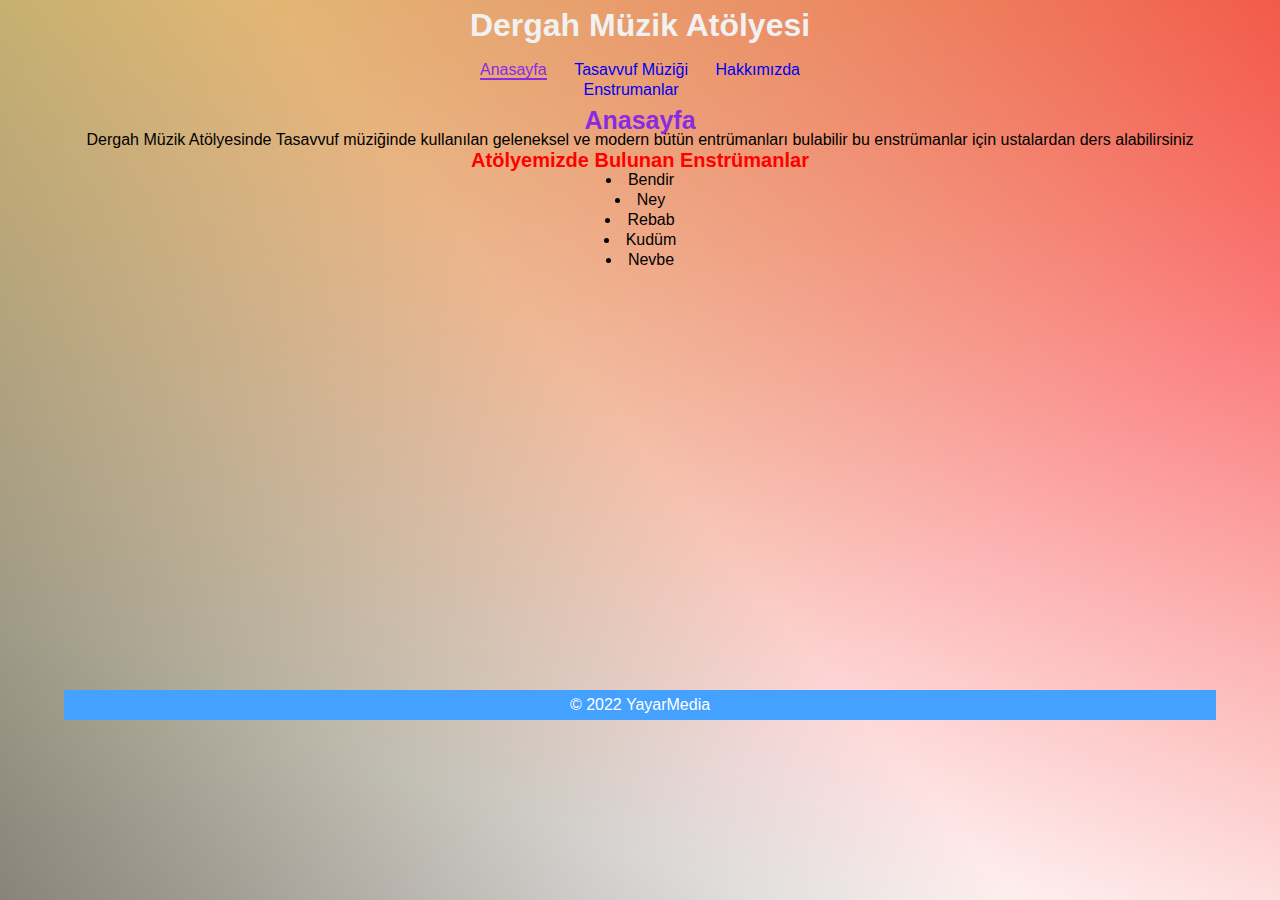
<file: index.html>
<!DOCTYPE html>
<html lang="en">
<head>
    <meta charset="UTF-8">
    <meta http-equiv="X-UA-Compatible" content="IE=edge">
    <meta name="viewport" content="width=device-width, initial-scale=1.0">
    <link rel="stylesheet" type="text/css" href="style.css">
    <title>Dergah Müzik Atölyesi</title>
</head>
<body>
    <!-- Header Start -->
    <header id="top">
        <h1 class="logo">Dergah Müzik Atölyesi</h1>
        <!-- Menu start -->
        <nav class="navbar">
            <ul>
                <li >
                    <a href="index.html" class="menu active">Anasayfa</a>
                </li>
                <li>
                    <a href="product.html" class="menu">Tasavvuf Müziği Enstrumanlar</a>
                </li>
                <li>
                    <a href="about-us.html" class="menu">Hakkımızda</a>
                </li>
            </ul>
        </nav>
        <!-- Menu end -->
    </header>
    <!-- Header End -->
    <!-- main start -->
    <h2 class="main-title" >Anasayfa</h2>
    <p>Dergah Müzik Atölyesinde Tasavvuf müziğinde kullanılan geleneksel ve modern bütün entrümanları bulabilir bu enstrümanlar için ustalardan ders alabilirsiniz</p>
<h3 class="red-title">Atölyemizde Bulunan Enstrümanlar</h3>
    <ul class="main-list">
        <li>Bendir</li>
        <li>Ney</li>
        <li>Rebab</li>
        <li>Kudüm</li>
        <li>Nevbe</li>
    </ul>

<br><br><br><br><br><br><br><br><br><br><br><br><br><br><br><br><br><br><br><br><br>
    <footer>
        <p>© 2022 YayarMedia</p>
    </footer>
</body>
</html>
</file>
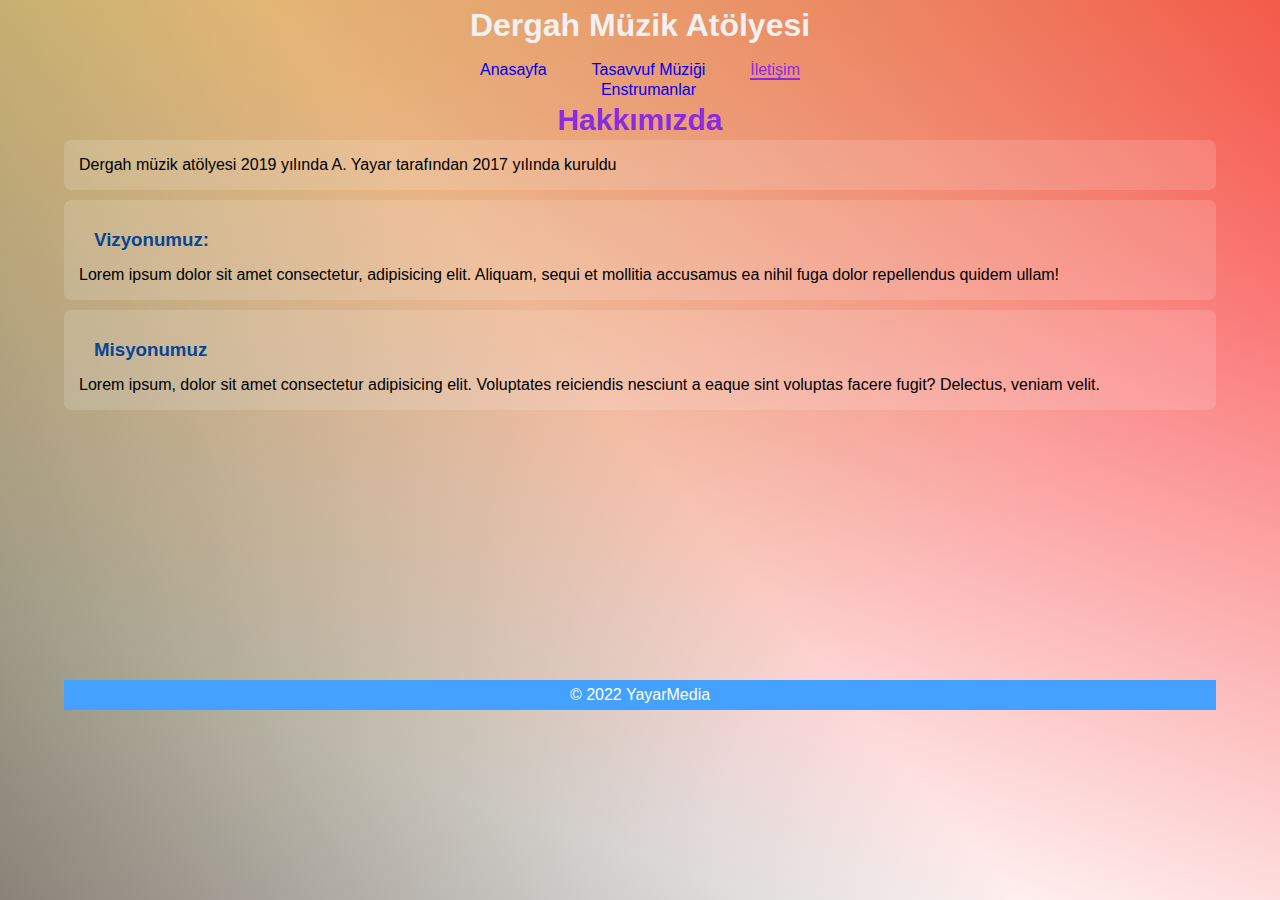
<file: about-us.html>
<!DOCTYPE html>
<html lang="en">
<head>
    <meta charset="UTF-8">
    <meta http-equiv="X-UA-Compatible" content="IE=edge">
    <meta name="viewport" content="width=device-width, initial-scale=1.0">
    <link rel="stylesheet" type="text/css" href="style.css">
    <title>İletişim</title>
</head>
<body>
    <!-- Header Start -->
    <header id="top">
        <h1 class="logo">Dergah Müzik Atölyesi</h1>
        <!-- Menu start -->
        <nav class="navbar">
            <ul>
                <li >
                    <a href="index.html" class="menu ">Anasayfa</a>
                </li>
                <li>
                    <a href="product.html" class="menu">Tasavvuf Müziği Enstrumanlar</a>
                </li>
                <li>
                    <a href="about-us.html" class="menu active">İletişim</a>
                </li>
            </ul>
        </nav>
        <!-- Menu end -->
    </header>
    <!-- Header End -->
    <!-- about-us start -->
    <h2 class="title-about">Hakkımızda</h2>
    <article>
        <p class="text">Dergah müzik atölyesi 2019 yılında A. Yayar tarafından 2017 yılında kuruldu</p>
    </article>
    <article>
        <h3 class="title-second">Vizyonumuz:</h3>
    <p class="text">Lorem ipsum dolor sit amet consectetur, adipisicing elit. Aliquam, sequi et mollitia accusamus ea nihil fuga dolor repellendus quidem ullam!</p>

    </article>
   
    <article>
        <h3 class="title-second">Misyonumuz</h3>
        <p class="text">Lorem ipsum, dolor sit amet consectetur adipisicing elit. Voluptates reiciendis nesciunt a eaque sint voluptas facere fugit? Delectus, veniam velit.</p>
    </article>
    
    <br><br><br><br><br><br><br><br><br><br><br><br><br>
    <footer>
        <p>© 2022 YayarMedia</p>
    </footer>
</body>
</html>
</file>
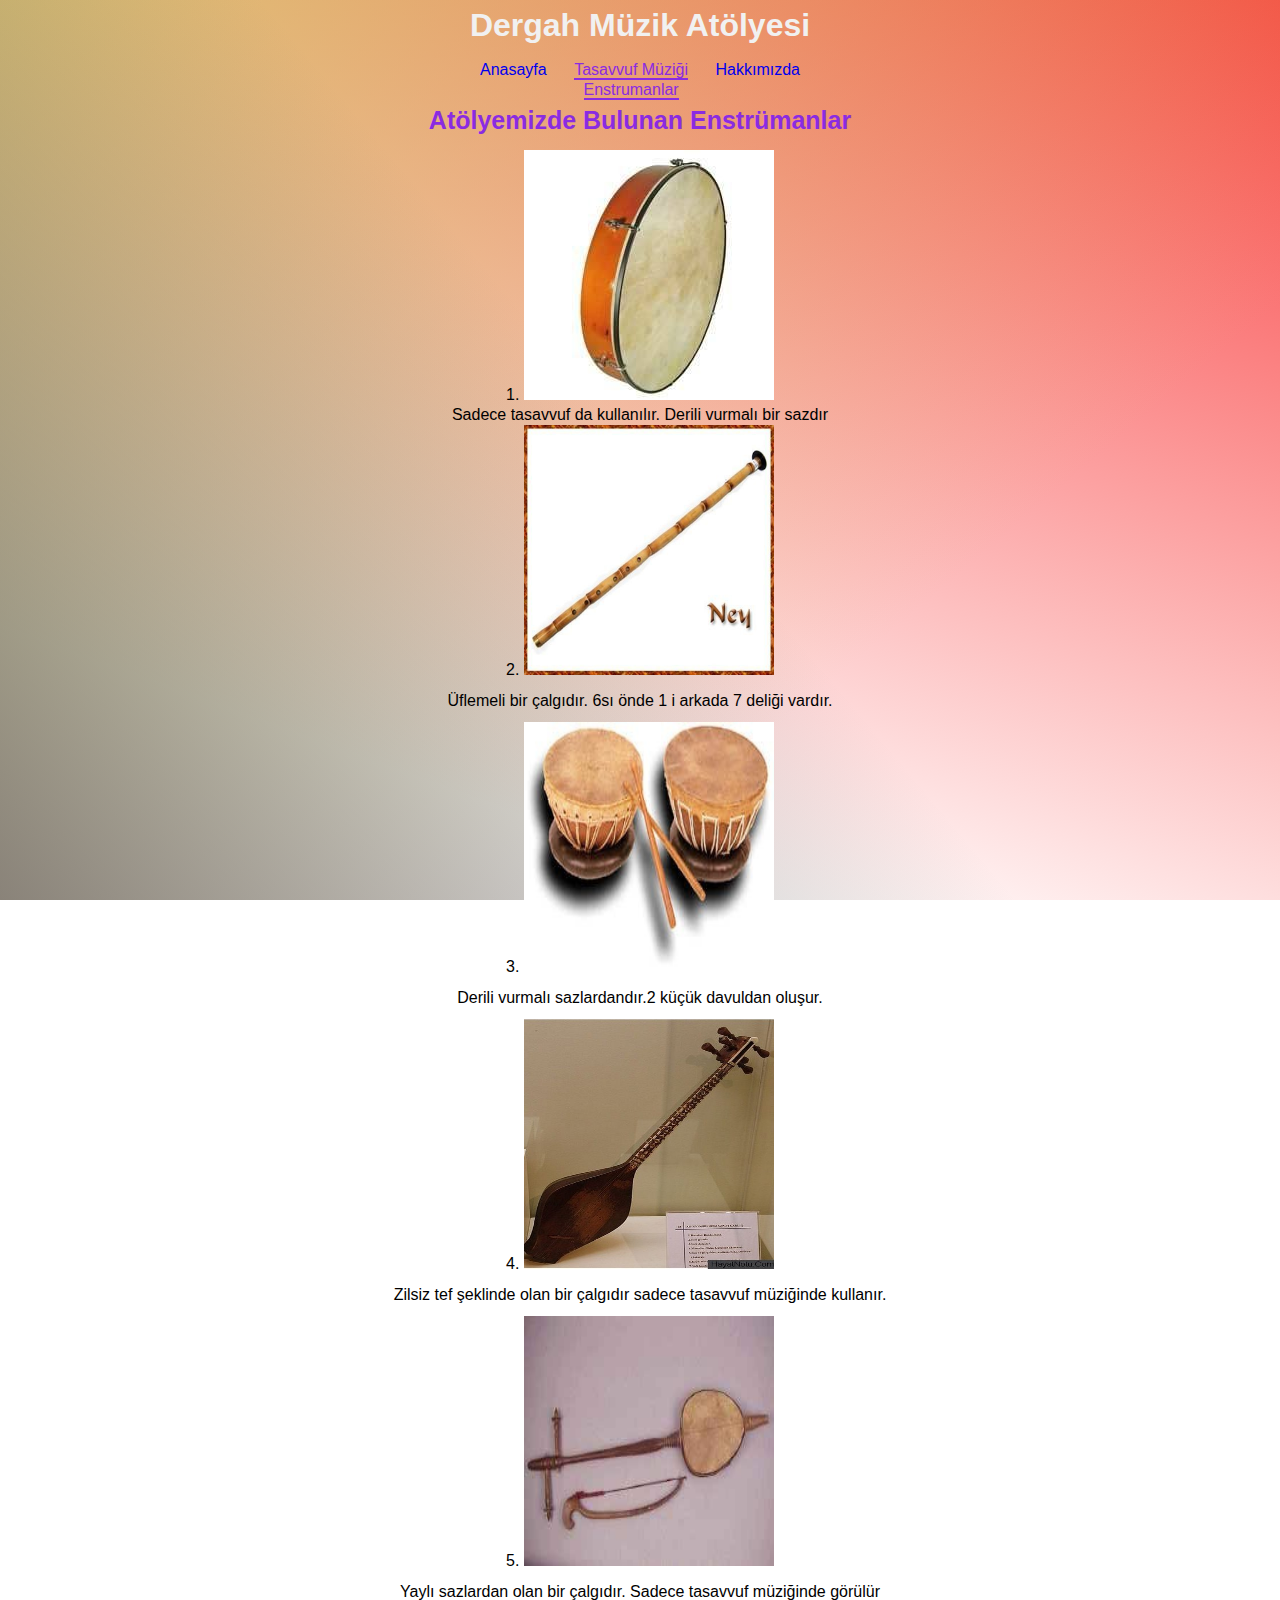
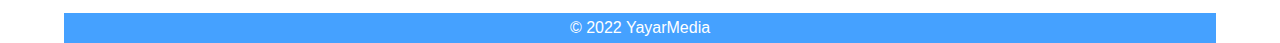
<file: product.html>
<!DOCTYPE html>
<html lang="en">
<head>
    <meta charset="UTF-8">
    <meta http-equiv="X-UA-Compatible" content="IE=edge">
    <meta name="viewport" content="width=device-width, initial-scale=1.0">
    <link rel="stylesheet" type="text/css" href="style.css">
    <title>Tasavvuf Müziği Enstrümanlar</title>
</head>
<body>
    <!-- Header Start -->
    <header id="top">
        <h1 class="logo">Dergah Müzik Atölyesi</h1>
        <!-- Menu start -->
        <nav class="navbar">
            <ul>
                <li >
                    <a href="index.html" class="menu">Anasayfa</a>
                </li>
                <li>
                    <a href="product.html" class="menu active">Tasavvuf Müziği Enstrumanlar</a>
                </li>
                <li>
                    <a href="about-us.html" class="menu">Hakkımızda</a>
                </li>
            </ul>
        </nav>
        <!-- Menu end -->
    </header>
    <!-- Header End -->
    <!-- product- start -->
    <h2 class="product-title">Atölyemizde Bulunan Enstrümanlar</h2>
    <ol class="porducts">
        <li><img src="./images/bendir.jpg" alt="bendir">
        <p>Sadece tasavvuf da kullanılır. Derili vurmalı bir sazdır</p></li>
        <li>
            
            <img src="./images/Ney.jpg" alt="ney">
            <p class="product">Üflemeli bir çalgıdır. 6sı önde 1 i arkada 7 deliği vardır.</p>
        </li>
        
        <li>
            <img src="./images/kudüm.jpg" alt="kudüm">
            <p class="product">Derili vurmalı sazlardandır.2 küçük davuldan oluşur.</p>
        </li>
        
        <li>
            <img src="./images/nevbe.jpg" alt="nevbe">
            <p class="product">Zilsiz tef şeklinde olan bir çalgıdır sadece tasavvuf müziğinde kullanır.</p>
        </li>
        
        <li>
            <img src="./images/rebab.jpg" alt="rebab">
            <p class="product">Yaylı sazlardan olan bir çalgıdır. Sadece tasavvuf müziğinde görülür</p>
        </li>
    </ol>
    <footer>
        <p>© 2022 YayarMedia</p>
    </footer>
</body>
</html>
</file>
<file: style.css>
@import url('https://fonts.googleapis.com/css2?family=Open+Sans:wght@400;600;700&display=swap');
* {
    margin: 0;
    padding: 0;
}
body{
    position: relative;
    font-family:'Open-Sans',sans-serif ;
    font-size: 16px;
    line-height: 20px;
    padding: 0 5%;
    text-align: center;
    
    background:linear-gradient(50deg, rgba(102, 93, 89, 0.75), transparent 50%),
    linear-gradient(140deg, rgba(211, 212, 108, 0.75), transparent 70%),
    linear-gradient(200deg, rgba(247, 3, 3, 0.75), transparent 80%);
    background-attachment: fixed;
}

/*Header start*/
.logo{
    padding: 15px 0;
    color: #f1f1f1;
}
nav ul{
    width: 320px;
    margin: 10px auto;
    list-style: none;
    display:flex;
    justify-content: space-between;
    
    
}

.menu{
    text-decoration: none;
}
a:hover{
    color: white;
}
.active {
    color:blueviolet ;
    border-bottom: 2px solid blueviolet;
    font-weight: 500;
}
/*header end*/
/*Main  start */
.main-title{
    color: blueviolet;
    font-size: 25px;
}
.red-title{
    color: red;
    font-size: 20px;
}
.main-list{
    list-style-position: inside;
    text-align: center;
}
/*main end */

/*product start*/
.product-title{
    font-size: 25px;
    color: blueviolet;
    padding-bottom: 20px;
}


.products{
    width: 420px;
  margin: 0 auto;
}
img {
    width: 250px;
    height: 250px;
  }
  

.product{
    padding: 11px;
}
ol{
   text-align: center;
   list-style-position: inside;
}
/*porducts- end*/

/*about us */
.title-about{
    color: blueviolet;
    font-size: 30px;
}
.text{
    text-align: justify;
}
.title-second{
    text-align: justify;
    margin: 15px;
    color: #084594;
}
article{
    background: rgba(255, 255, 255, 0.15);
    border-radius: 7px;
    padding: 15px;
    margin: 10px auto;
}
/*about us end*/

/*Footer start*/
footer {
    display: flex;
    justify-content: center;
    padding: 5px;
    background-color: #45a1ff;
    color: #fff;
}
</file>
